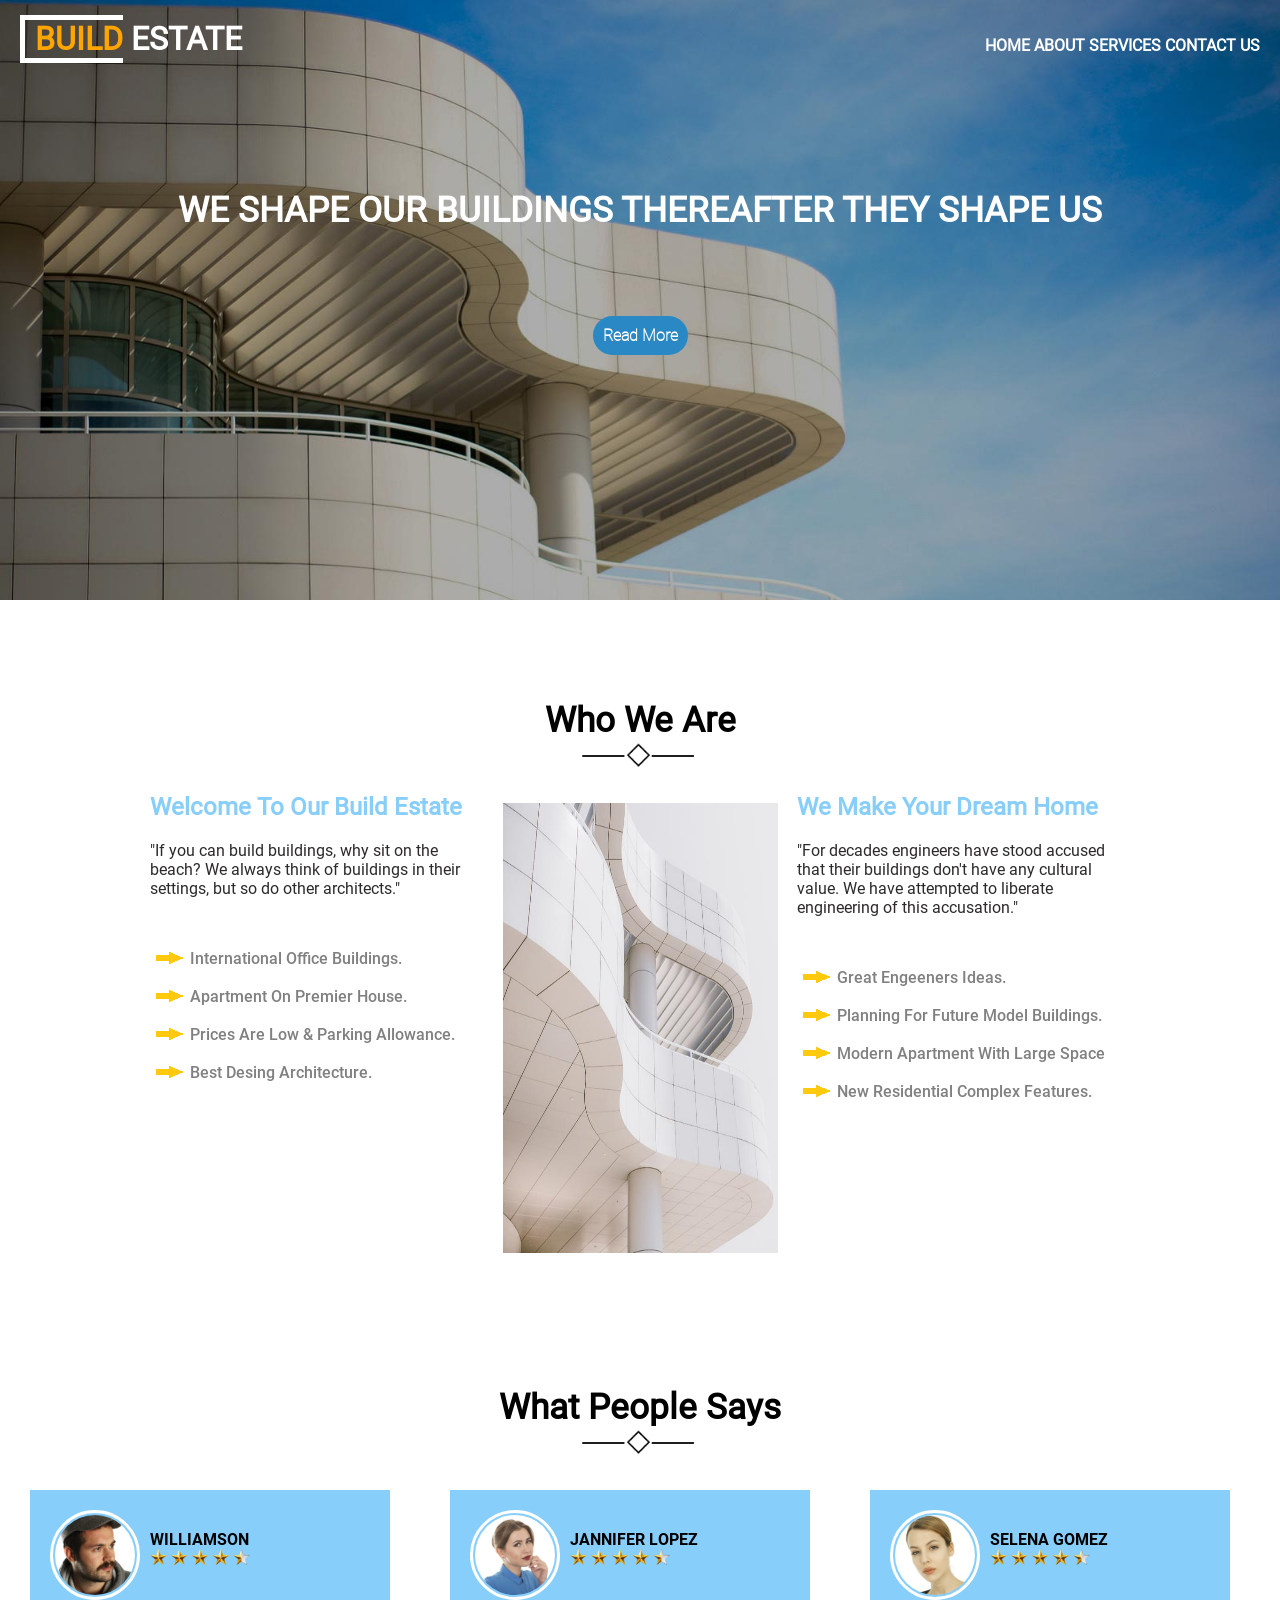
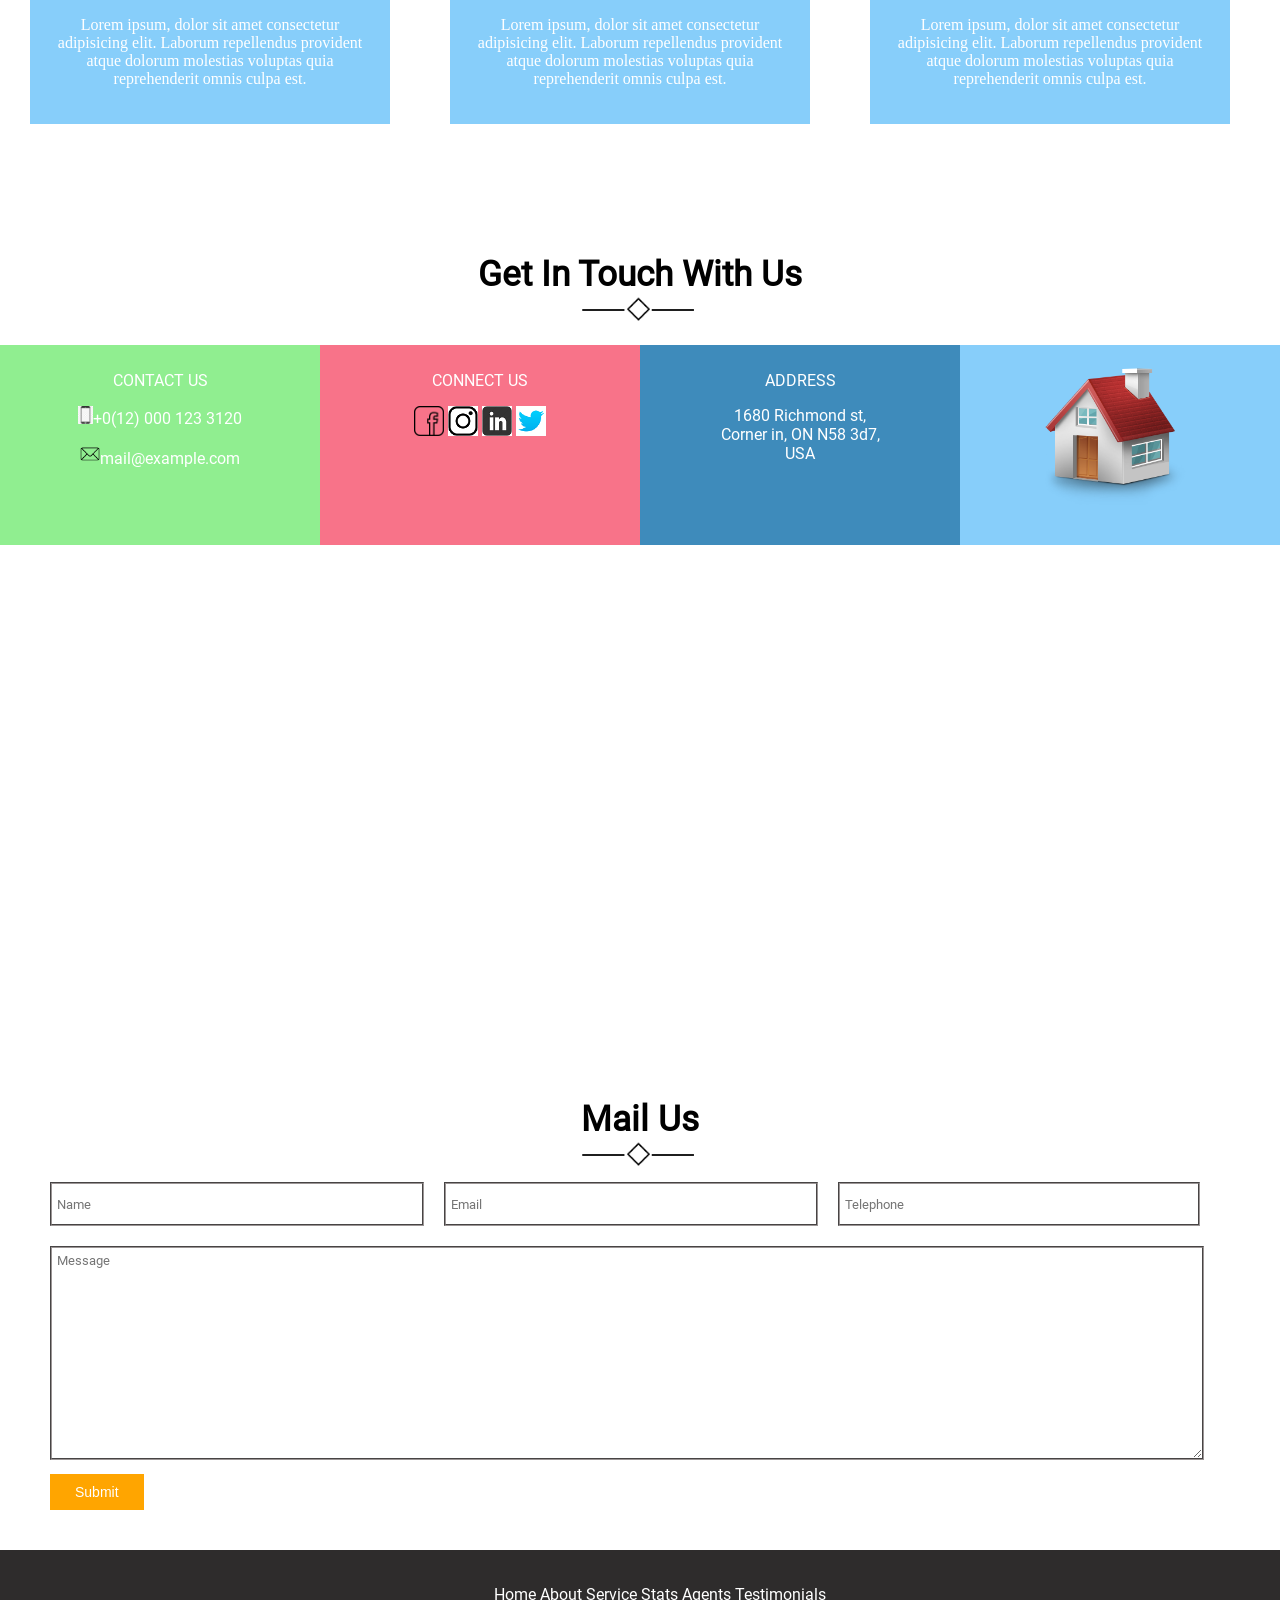
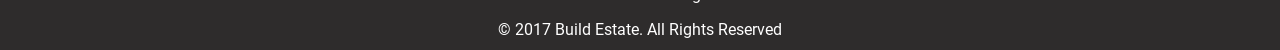
<file: project HTML and CSS/index.html>
<!DOCTYPE html>
<html lang="en">

<head>
    <meta charset="UTF-8">
    <meta name="viewport" content="width=device-width, initial-scale=1.0">
    <meta http-equiv="X-UA-Compatible" content="ie=edge">
    <link rel="stylesheet" href="mobile.css" type="text/css">
    <title>Document</title>
</head>



<body>
    <div class="mobileversion">
        <header>
            
            <div class="firstdiv">
                <h1 class="alllogo"><span class="logo">BUILD</span> ESTATE</h1>
            </div>

            <nav class="header">
                <ul class="list">
                    <li>HOME</li>
                    
                    <li>ABOUT</li>
                    
                    <li>SERVICES</li>
                    
                    <li>CONTACT US</li>
                </ul>
            </nav>

        </header>



        <div class="box cf">
            <p class="imagetext">WE SHAPE OUR BUILDINGS THEREAFTER THEY SHAPE US</p>
            <nav id="firstbutton">
                <a href="#home" class="readmore">Read More</a>
            </nav>

        </div>




<!--Who are we-->

        <div class="threeinrow">

                <h1 class="WhoWeAre">Who We Are</h1>


                <div class="diamondstyle">
                    <img class="diamond" src="./images/diamond.jpg" alt="">
                </div>
            
            
            <section class="mainwhoweare">
                


                <h1 class="welcome">Welcome To Our Build Estate</h1>
                <p class="welcomeparagraph">"If you can build buildings, why sit on the beach? We always think of buildings in their settings,
                    but so
                    do other architects."</p>
                    <br>

                <ul class="arrow">
                    <li>International Office Buildings.</li>
                    <br>
                    <li>Apartment On Premier House.</li>
                    <br>
                    <li>Prices Are Low & Parking Allowance.</li>
                    <br>
                    <li>Best Desing Architecture.</li>
                </ul>
                <br>

            </section>


            <div class="bigimagetwo">
                <img class="aboutimg" src="./images/about.jpg" alt="">
            </div>


            <section id="sectiontwo" class="mainwhoweare">
                <h1 class="welcome">We Make Your Dream Home</h1>
                <p class="welcomeparagraph">"For decades engineers have stood accused that their buildings don't have any cultural value. We
                    have attempted to liberate engineering of this accusation."</p>
                    <br>
                <ul class="arrow">
                    <li>Great Engeeners Ideas.</li>
                    <br>
                    <li>Planning For Future Model Buildings.</li>
                    <br>
                    <li>Modern Apartment With Large Space</li>
                    <br>
                    <li>New Residential Complex Features.</li>
                </ul>
            </section>


        </div>

<!--What people says-->

        <div class="cf">

            <h1 class="WhoWeAre">What People Says</h1>
            <div>

                <div class="diamondstyle">
                    <img class="diamond" src="./images/diamond.jpg" alt="">
                </div>

            </div>

            <div class="testimonials">
                    <div class="imagesandstars"> <img class="peopleimages" src="./images/Williamson.jpg" alt="">
                        
                        <div class="textandstars">
                            WILLIAMSON<br><img class="testimonial-stars" src="./images/testimonial-stars.png" alt="">
                        </div>
                    </div>
                
                <p class="paragraf"> Lorem ipsum,
                    dolor sit amet
                    consectetur adipisicing elit. Laborum repellendus provident atque dolorum
                    molestias voluptas quia reprehenderit omnis culpa est.</p>

            </div>

            <div class="testimonials">
                    <div class="imagesandstars"> <img class="peopleimages" src="./images/jenniferlopez.jpg" alt="">
                        
                        <div class="textandstars">
                            JANNIFER LOPEZ<br><img class="testimonial-stars" src="./images/testimonial-stars.png" alt="">
                        </div>
                    </div>               
                    <p class="paragraf">  Lorem ipsum,
                    dolor sit amet
                    consectetur adipisicing elit. Laborum repellendus provident atque dolorum
                    molestias voluptas quia reprehenderit omnis culpa est.</p>

            </div>

            <div class="testimonials">
                    <div class="imagesandstars"><img class="peopleimages" src="./images/selenagomez.jpg" alt="">

                        <div class="textandstars">
                        SELENA GOMEZ <br><img class="testimonial-stars" src="./images/testimonial-stars.png" alt="">
                    </div>
                </div>
                <p class="paragraf"> Lorem ipsum,
                    dolor sit amet
                    consectetur adipisicing elit. Laborum repellendus provident atque dolorum
                    molestias voluptas quia reprehenderit omnis culpa est.</p>

            </div>
        </div>

<!--Get in touch with us-->


        <h1 class="WhoWeAre">Get In Touch With Us</h1>
        <div>

            <div class="diamondstyle">
                <img id="diamond" src="./images/diamond.jpg" alt="">
            </div>

        </div>
        <br>



<!--Contact Us-->

    <div class="contact">

        <div class="contactbox">
            <p>CONTACT US</p>
            <p><img id="phonedimensions" src="./images/phone.png" alt="">+0(12) 000 123 3120 </p>
            <p><img id="mail" src="./images/mail.png" alt="">mail@example.com</p>
        </div>


        <div class="contactbox1">
            <p>CONNECT US</p>
            <img class="socialmediaicons" src="./images/facebook.ico" alt="">
            <img class="socialmediaicons" src="./images/insta.png" alt="">
            <img class="socialmediaicons" src="./images/linkedin.png" alt="">
            <img class="socialmediaicons" src="./images/twitter.png" alt="">
        
        
        </div>


        <div class="contactbox2">
            <p>ADDRESS</p>
            <p>1680 Richmond st,<br>
                    Corner in, ON N58 3d7,<br>
                    USA</p>

        </div>


        <div class="contactbox3">

        <img id="housedimensions" src="./images/house.png" alt="">
        </div>


<!--Map-->
       <div>
            <iframe src="https://www.google.com/maps/embed?pb=!1m18!1m12!1m3!1d387193.30597903335!2d-74.25986859474052!3d40.69714941180199!2m3!1f0!2f0!3f0!3m2!1i1024!2i768!4f13.1!3m3!1m2!1s0x89c24fa5d33f083b%3A0xc80b8f06e177fe62!2sNew+York%2C+NY%2C+USA!5e0!3m2!1sen!2srs!4v1557350214902!5m2!1sen!2srs" width="100%" height="450" frameborder="0" style="border:0" allowfullscreen></iframe>
       </div> 

<!--Contact form-->


        <h1 class="WhoWeAre">Mail Us</h1>
            <div>

        <div class="diamondstyle">
            <img id="diamond" src="./images/diamond.jpg" alt="">
        </div>


        <form class="formdecoration" action="#">
           
                <input type="text" id="name" name="name" placeholder="Name">
                
                <input type="text" id="email" name="email" placeholder="Email">
                
                <input type="text" id="telephone" name="telephone" placeholder="Telephone">
                
                <textarea id="message" name="message" placeholder="Message" style="height:200px"></textarea> 
                
                <input id="submit" type="submit" value="Submit">
                <br>
        </form>
        




<!--Footer-->

        <footer id="copyright">

<br>
            <ul class="unorderedlist">
                <li>Home</li>      
                <li>About</li>
                <li>Service</li>
                <li>Stats</li>
                <li>Agents</li>
                <li>Testimonials</li>
            </ul>    

        <P>&copy;
                2017 Build Estate. All Rights Reserved</P>

        </footer>

    </div>
</body>

</html>
</file>
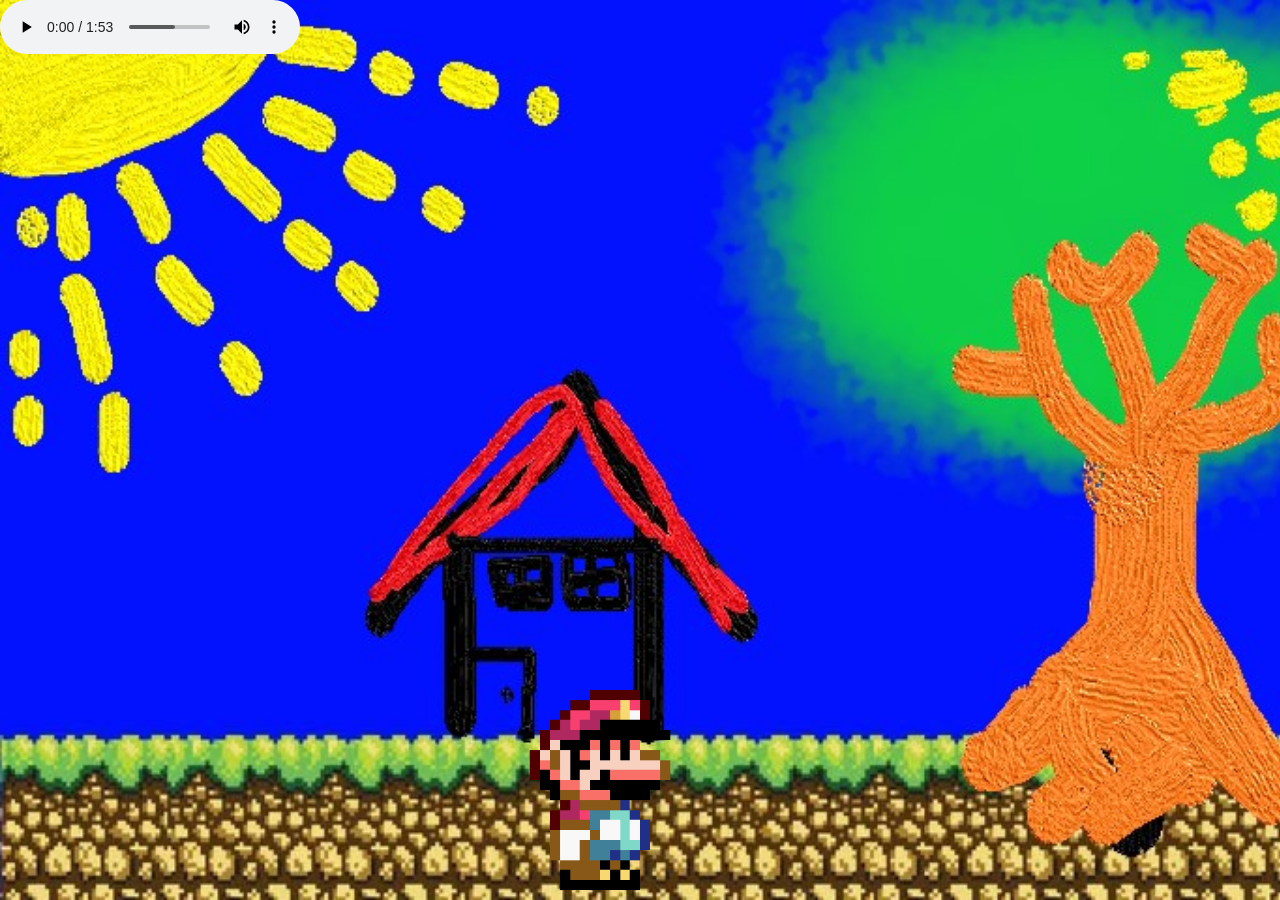
<file: super_mario/index.html>
<!DOCTYPE html>
<html lang="en">

<head>
  <meta charset="UTF-8" />
  <meta name="viewport" content="width=device-width, initial-scale=1.0" />
  <meta http-equiv="X-UA-Compatible" content="ie=edge" />
  <link rel="stylesheet" href="style.css" />
  <title>Document</title>
</head>

<body>
  <div id="back" class="static">
    <img id="stand" class="idle" src="mario.png" alt="dgyi" />
    <img id="run" class="running hide" src="mario_running.gif" alt="sl" />
    <img id="bullet" class="metkic hide" src="bullet.png" alt="bullet">
    <!-- <img id="mushroom" src=alt="mushroom"> -->
    <audio id='audi' class='audio' controls autoplay>
      <source src="audio.mp3" type="audio/mpeg">
    </audio>
  </div>
  <script type="text/javascript" src="main.js"></script>

</body>

</html>
</file>
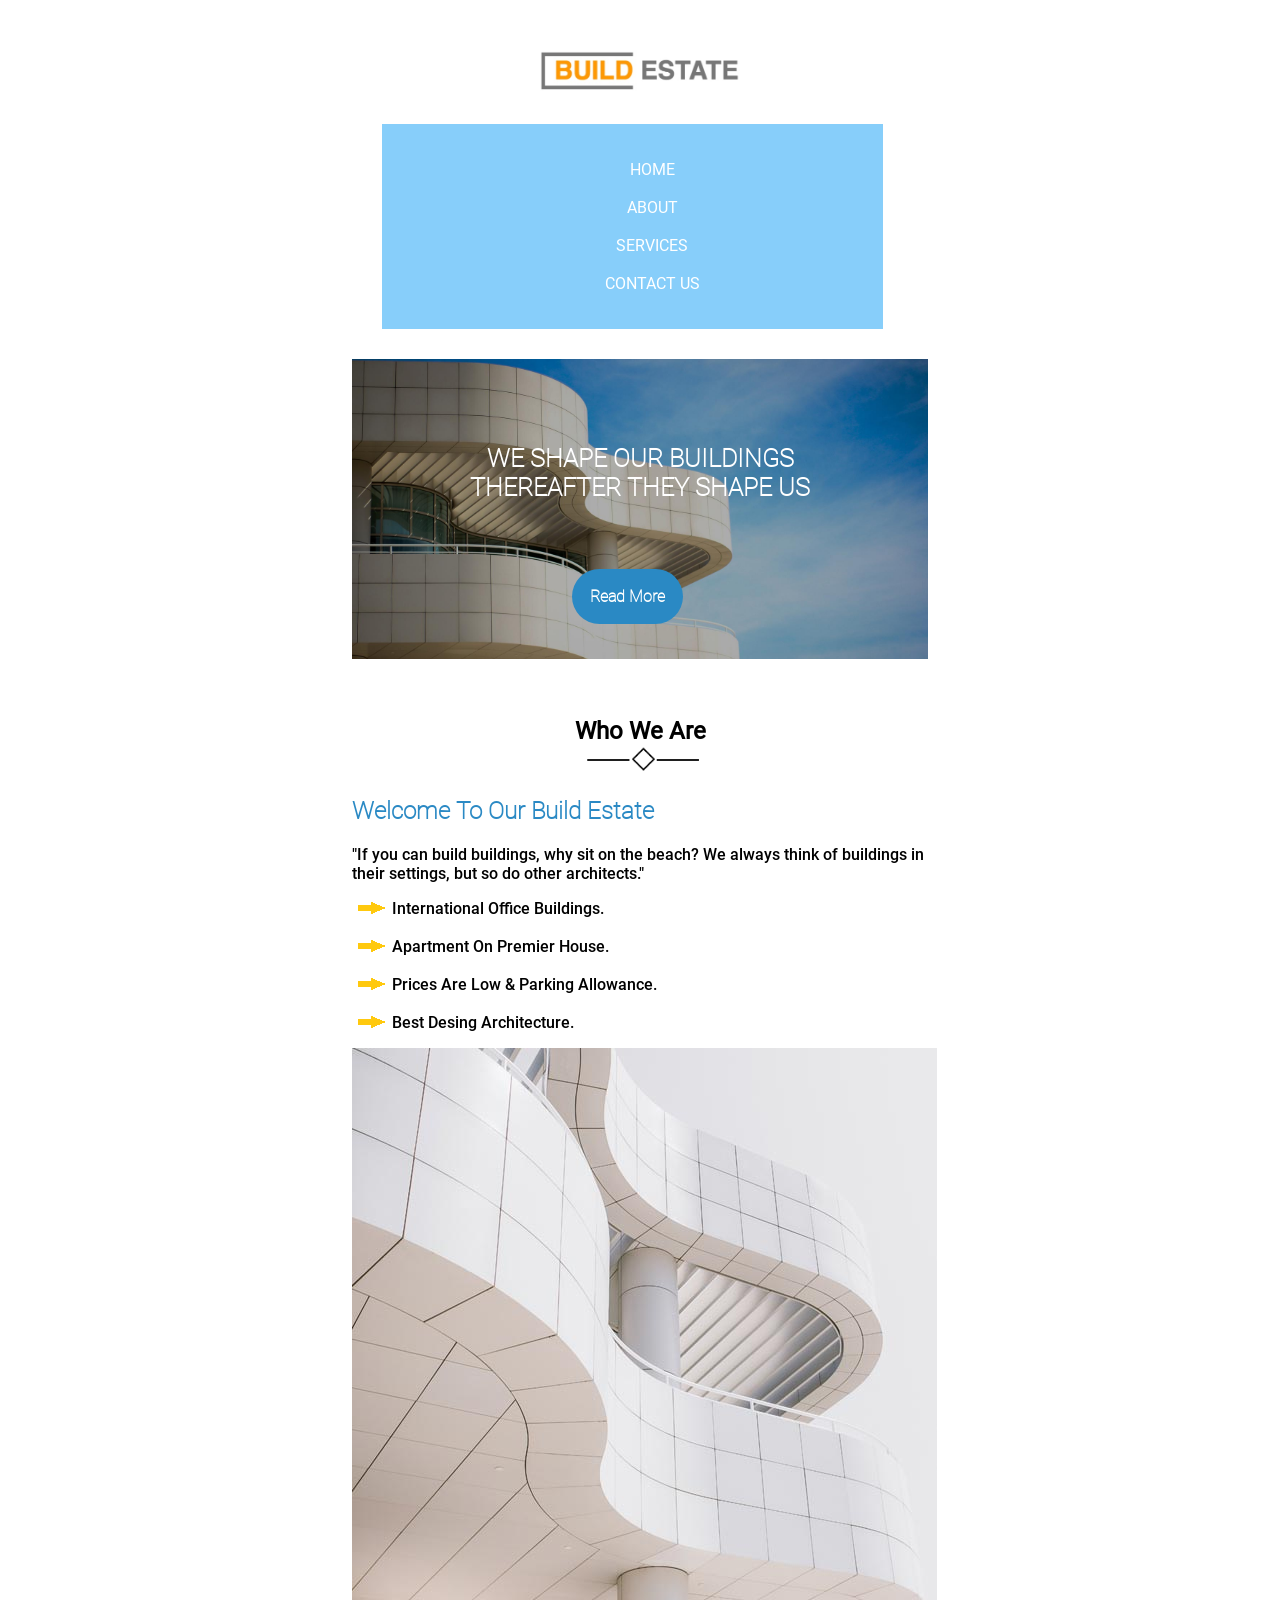
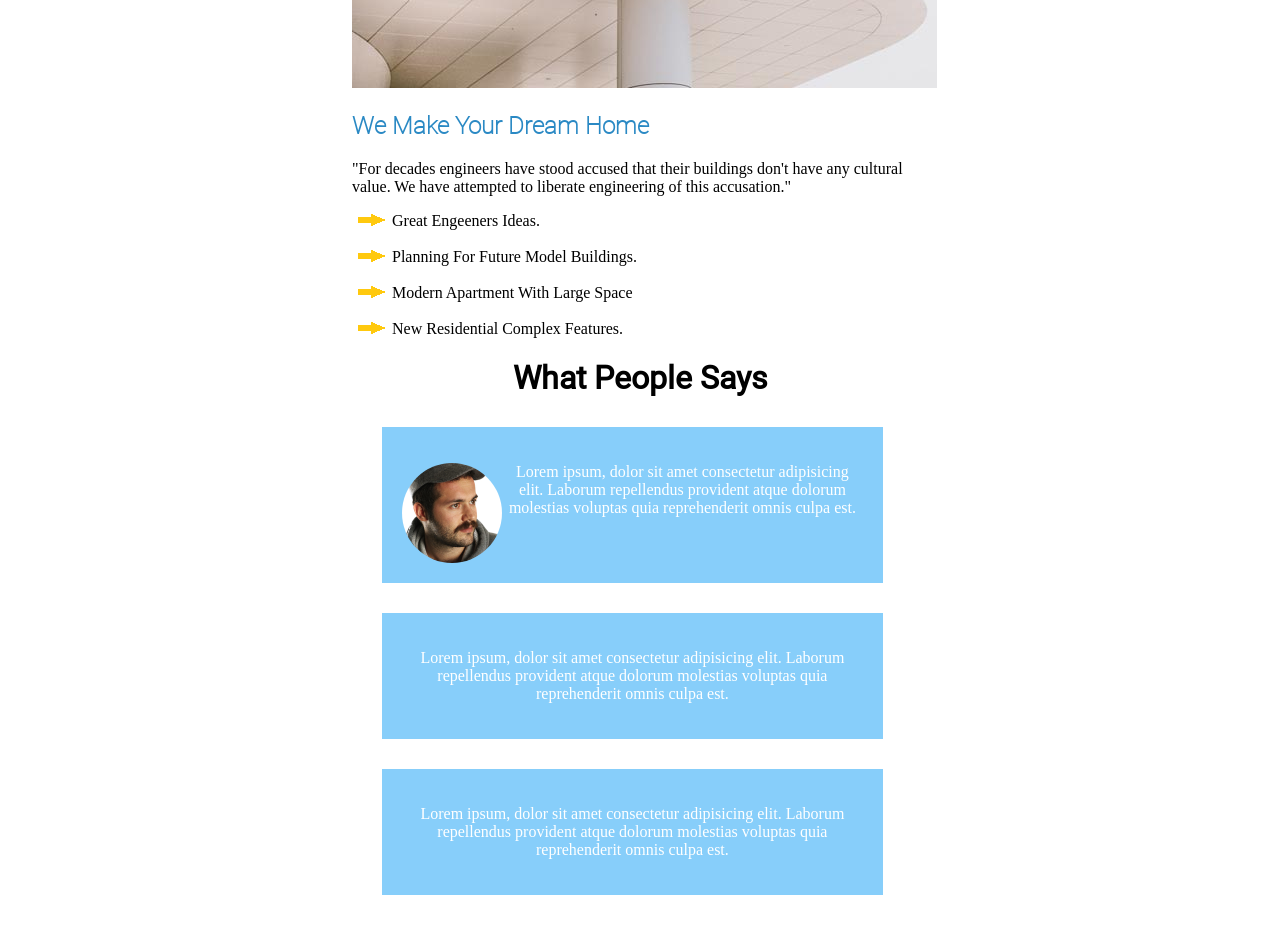
<file: w3d3/index.html>
<!DOCTYPE html>
<html lang="en">

<head>
    <meta charset="UTF-8">
    <meta name="viewport" content="width=device-width, initial-scale=1.0">
    <meta http-equiv="X-UA-Compatible" content="ie=edge">
    <link rel="stylesheet" href="mobile.css" type="text/css">
    <title>Document</title>
</head>

<body>
    <div class="mobileversion">
        <header>
            <img class="logoimage" src="logo.jpg" alt="Build Estate Logo">
            <nav class="header">
                <ul class="list">
                    <li>HOME</li>
                    <br>
                    <li>ABOUT</li>
                    <br>
                    <LI>SERVICES</LI>
                    <br>
                    <li>CONTACT US</li>
                </ul>
            </nav>

        </header>



        <div class="box cf">
            <p class="imagetext">WE SHAPE OUR BUILDINGS THEREAFTER THEY SHAPE US</p>
            <nav>
                <a href="#home" class="readmore">Read More</a>
            </nav>

        </div>






        <div>
            <section class="mainwhoweare">
                <br>
                <br>

                <h1 class="WhoWeAre">Who We Are</h1>


                <div>
                    <img id="diamond" src="./images/diamond.jpg" alt="">
                </div>


                <h1 class="welcome">Welcome To Our Build Estate</h1>
                <p>"If you can build buildings, why sit on the beach? We always think of buildings in their settings,
                    but so
                    do other architects."</p>

                <ul class="arrow">
                    <li>International Office Buildings.</li>
                    <br>
                    <li>Apartment On Premier House.</li>
                    <br>
                    <li>Prices Are Low & Parking Allowance.</li>
                    <br>
                    <li>Best Desing Architecture.</li>
                </ul>

            </section>


            <div>
                <img src="./images/about.jpg" alt="">
            </div>


            <section>
                <h1 class="welcome">We Make Your Dream Home</h1>
                <p>"For decades engineers have stood accused that their buildings don't have any cultural value. We
                    have attempted to liberate engineering of this accusation."</p>
                <ul class="arrow">
                    <li>Great Engeeners Ideas.</li>
                    <br>
                    <li>Planning For Future Model Buildings.</li>
                    <br>
                    <li>Modern Apartment With Large Space</li>
                    <br>
                    <li>New Residential Complex Features.</li>
                </ul>
            </section>


        </div>



        <div>
            <h1 class="WhoWeAre">What People Says</h1>
            <div>


            </div>

            <div class="testimonials cf">
                <p> <img class="peopleimages" src="./images/Williamson.jpg" alt="">Lorem ipsum,
                    dolor sit amet
                    consectetur adipisicing elit. Laborum repellendus provident atque dolorum
                    molestias voluptas quia reprehenderit omnis culpa est.</p>

            </div>

            <div class="testimonials">

                <p>Lorem ipsum, dolor sit amet consectetur adipisicing elit. Laborum repellendus provident atque dolorum
                    molestias voluptas quia reprehenderit omnis culpa est.</p>
            </div>

            <div class="testimonials">
                <p>Lorem ipsum, dolor sit amet consectetur adipisicing elit. Laborum repellendus provident atque dolorum
                    molestias voluptas quia reprehenderit omnis culpa est.</p>
            </div>

        </div>







    </div>
</body>

</html>
</file>
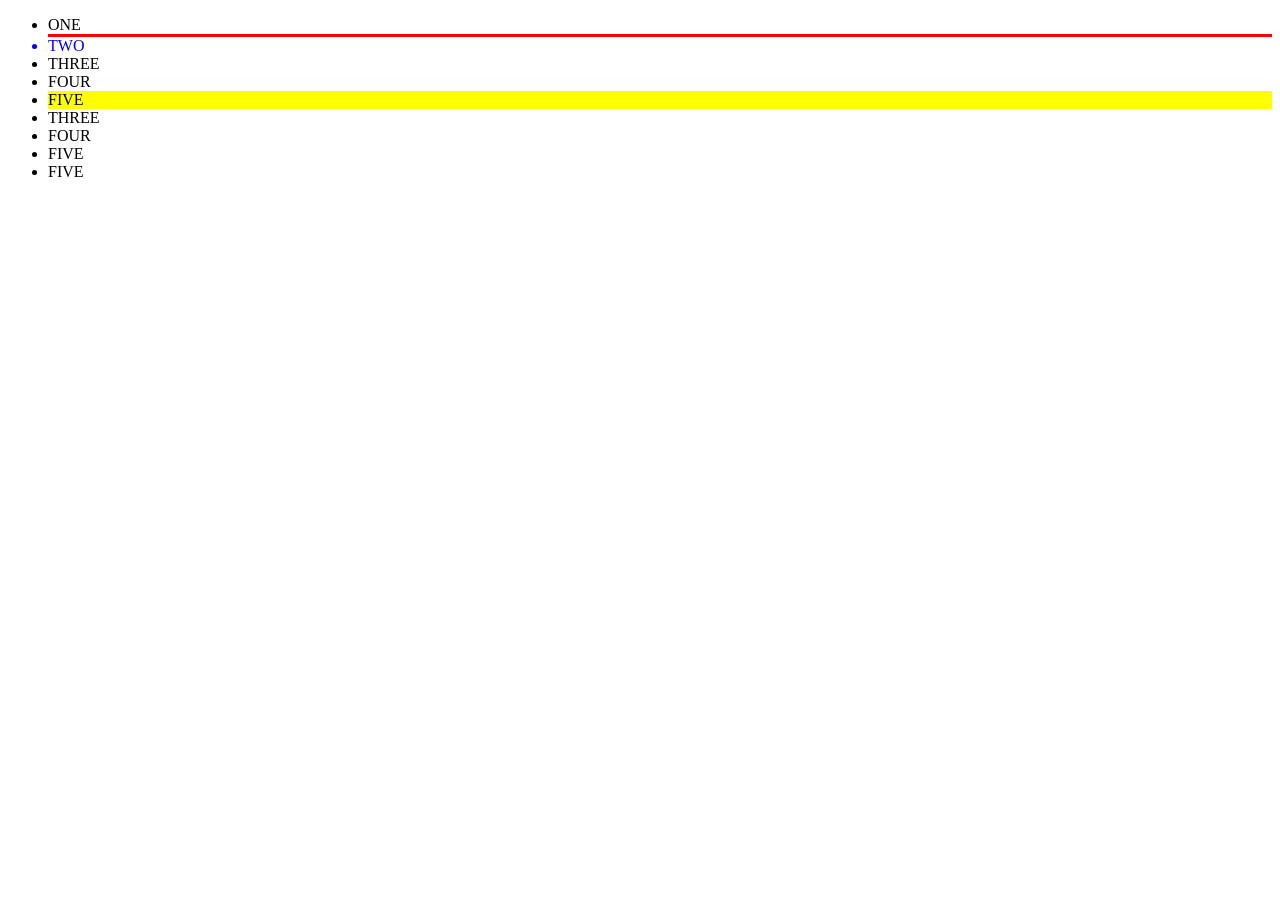
<file: jQuery/selecting/index.html>
<!DOCTYPE html>
<html>

<head>
    <meta charset="UTF-8">
    <meta name="viewport" content="width=device-width, initial-scale=1.0">
    <title>Document</title>
</head>

<body>
    <ul>
        <li>One</li>
        <li class='active'>Two</li>
        <li>Three</li>
        <li>Four</li>
        <li>Five</li>
        <li>Three</li>
        <li>Four</li>
        <li>Five</li>
        <li>Five</li>
    </ul>
    <script src="https://code.jquery.com/jquery-3.4.1.min.js"
        integrity="sha256-CSXorXvZcTkaix6Yvo6HppcZGetbYMGWSFlBw8HfCJo=" crossorigin="anonymous"></script>
    <script src="selecting.js"></script>
</body>

</html>
</file>
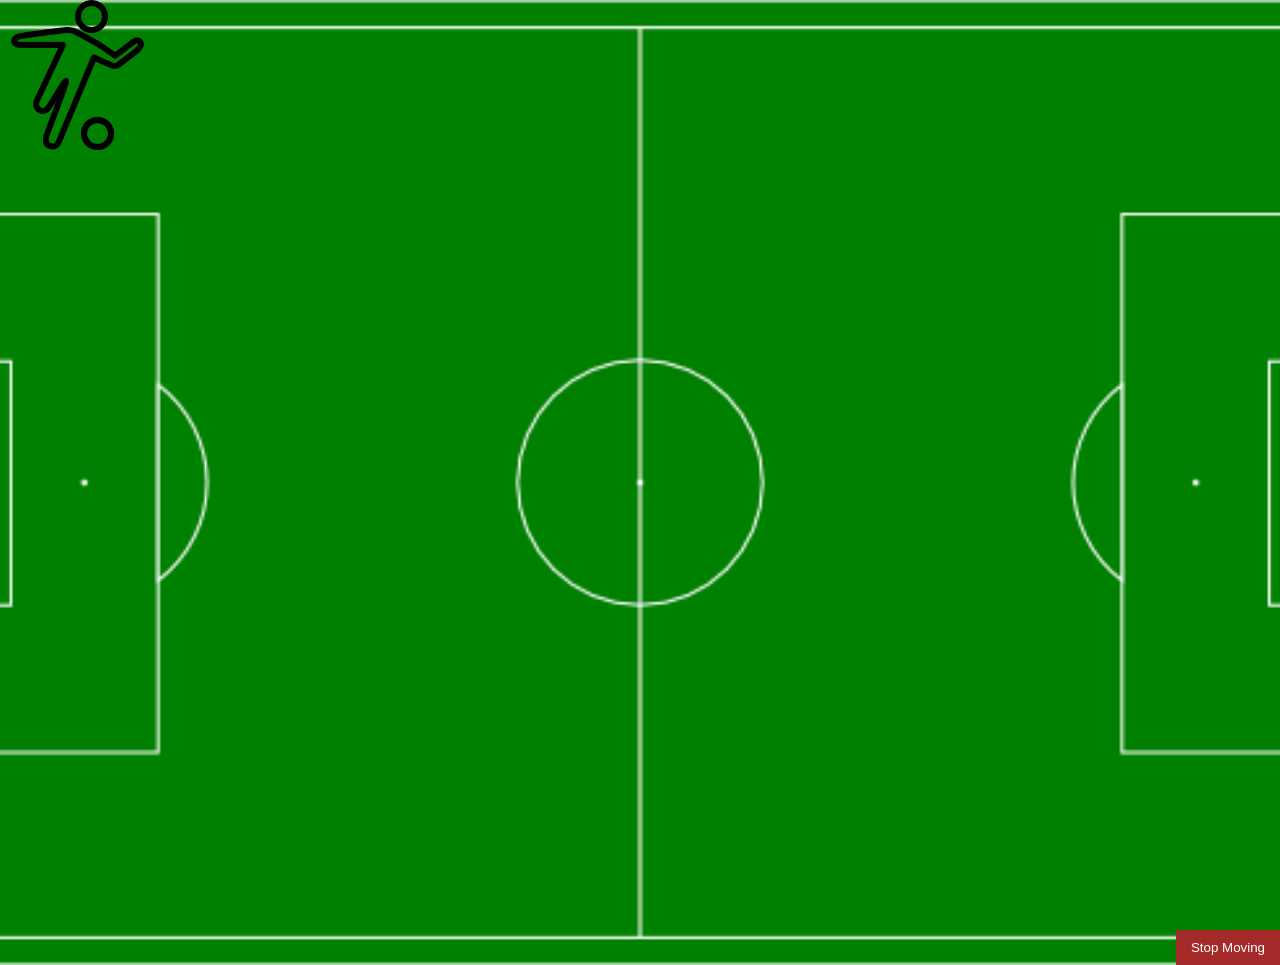
<file: jQuery/soccerPlayer-jQuery/index.html>
<!DOCTYPE html>
<html>

<head>
    <meta charset="UTF-8">
    <meta name="viewport" content="width=device-width, initial-scale=1.0">
    <link rel="stylesheet" href="style.css" type="text/css">
    <title>Soccer Player</title>
</head>

<body>
    <div class="field">
        <div class="player"><img src="images/player.png" alt="soccer-player"></div>

        <div class="submit">
            <input type="submit" value="Stop Moving">
        </div>
    </div>

    <script src="https://code.jquery.com/jquery-3.4.1.min.js"
        integrity="sha256-CSXorXvZcTkaix6Yvo6HppcZGetbYMGWSFlBw8HfCJo=" crossorigin="anonymous"></script>
    <script type="text/javascript" src="soccerPlayer.js"></script>
</body>

</html>
</file>
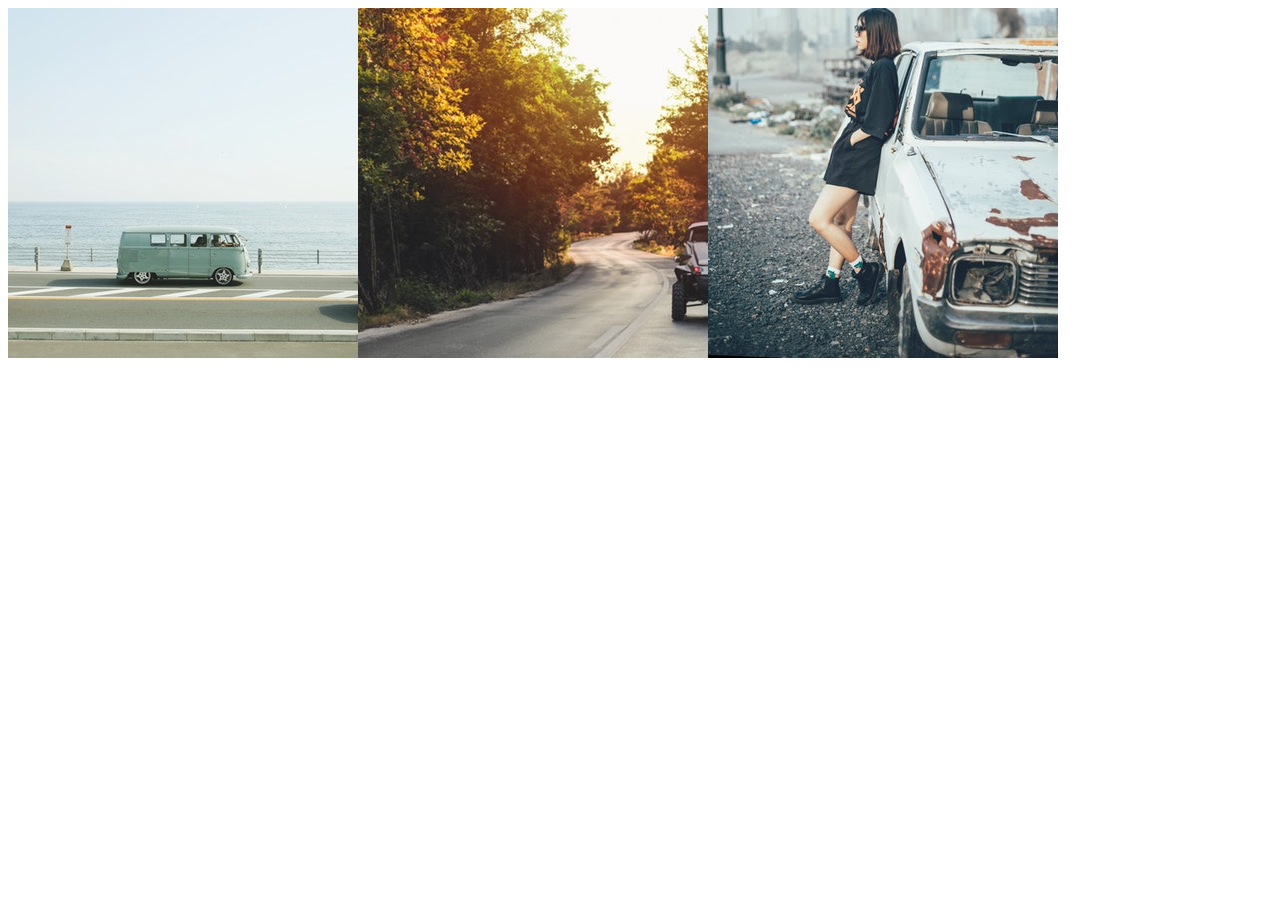
<file: jQuery/traversingGallery - jQuery/index.html>
<!DOCTYPE html>
<html>

<head>
    <meta charset="UTF-8">
    <meta name="viewport" content="width=device-width, initial-scale=1.0">

    <title>Document</title>
</head>

<body>

    <div class="firstGallery"></div>
    <div class="secondGallery"></div>

    <script src="https://code.jquery.com/jquery-3.4.1.min.js"
        integrity="sha256-CSXorXvZcTkaix6Yvo6HppcZGetbYMGWSFlBw8HfCJo=" crossorigin="anonymous"></script>
    <script src="insertElem.js"></script>
</body>

</html>
</file>
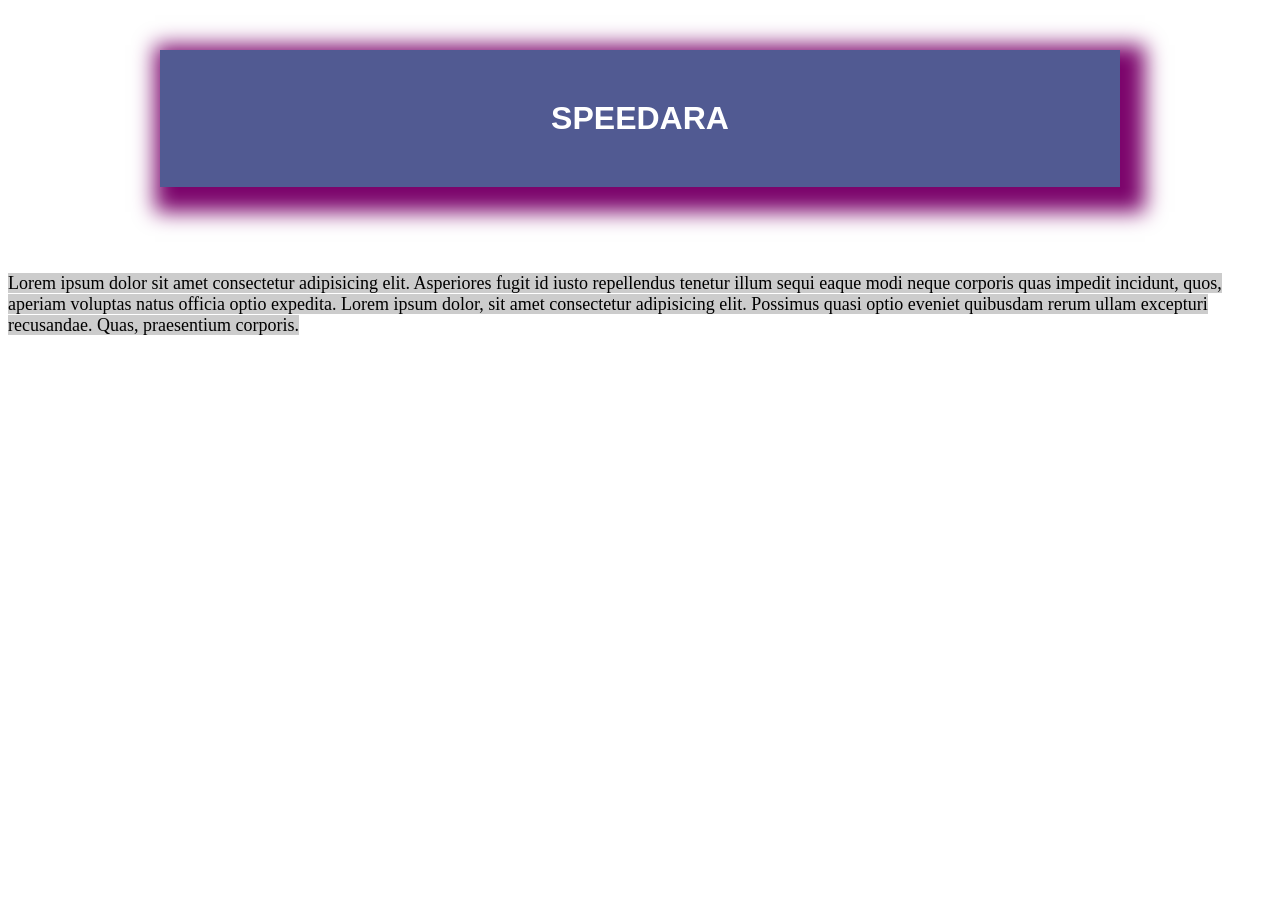
<file: Week2/Boxes/padding/index.html>
<!DOCTYPE html>
<html lang="en">

<head>
    <meta charset="UTF-8">
    <meta name="viewport" content="width=device-width, initial-scale=1.0">
    <meta http-equiv="X-UA-Compatible" content="ie=edge">
    <link rel="stylesheet" href="main.css">
    <title>Document</title>
</head>

<body>
    <h1 class="naslov" align='center'>SPEEDARA</h1><br><br>
    <p class="first">Lorem ipsum dolor sit amet consectetur adipisicing elit. Asperiores fugit id iusto repellendus
        tenetur illum sequi eaque modi neque corporis quas impedit incidunt, quos, aperiam voluptas natus officia optio
        expedita. Lorem ipsum dolor, sit amet consectetur adipisicing elit. Possimus quasi optio eveniet quibusdam
        rerum ullam
        excepturi recusandae. Quas, praesentium corporis.</p>
    <p class="second">Lorem, ipsum dolor sit amet consectetur adipisicing elit. Perferendis, delectus cum! Doloribus
        nostrum tenetur ea labore aut? Reprehenderit debitis, ducimus eius doloremque sequi, nesciunt molestiae
        voluptate aperiam commodi beatae consequatur.Lorem ipsum dolor sit amet consectetur adipisicing elit. Neque
        praesentium nisi nam in error
        assumenda natus aut,
        libero dicta tempore!</p>
    <p class="third">Lorem ipsum dolor sit amet, consectetur adipisicing elit. Dolor natus enim iste numquam soluta
        ratione libero laboriosam necessitatibus consequuntur, fuga tenetur similique magni qui ad repellendus? Dolor
        quis voluptatum optio!Lorem ipsum dolor sit amet consectetur adipisicing elit. Nam accusantium dolorum vel,
        possimus vero
        recusandae
        placeat dignissimos libero! Sequi, officia?</p>



</body>

</html>
</file>
<file: project HTML and CSS/mobile.css>
@font-face {
    font-family: "Roboto-Regular"; 
    src: url(./fonts/Roboto-Regular.woff) format('truetype');
    font-family: "Roboto-Regular"; 
}
@font-face { 
    src: url(./fonts/Roboto-Regular.ttf);
    font-family: "Roboto-Bold"; 
    src: url(./fonts/Roboto-Bold.ttf);
}
@font-face {
    font-family: "Roboto-Thin"; 
    src: url(./fonts/Roboto-Thin.woff);
    font-family: "Roboto-Thin"; 
    src: url(./fonts/Roboto-Thin.ttf);
}
@font-face {
    font-family: "Roboto-Medium"; 
    src: url(./fonts/Roboto-Medium.ttf);
    font-family: "Roboto-Medium"; 
    src: url(./fonts/Roboto-Medium.woff);
}



.cf::before,
.cf::after{
    content: "";
    display: table;
}
.cf::after{
    clear: both;
}




/* .mobileversion{
    width: 576px;
             
} */

body {
    margin: 0;
    margin-top: 20px;
}



/* .logoimage{
    display: block;
    margin: auto;
    width: 200px;
    padding-top: 50px;

} */

.alllogo{
    display: block;
    margin: auto;
    font-family: "Roboto-Regular";
    color: gray;
    text-align: center;
    position: relative;

    
}

.logo{
    font-weight: bold;
    border: 5px solid gray;
    color:  orange;
    padding-left: 10px;
    border-right: none;       
}


.header{

    background-color: lightskyblue;
    text-align: center;
    padding: 15px;
    color:white;
    width: 85%;
    margin: 30px;

}

.list{
    list-style: none;
    font-family: "Roboto-Regular";
    font-weight: bold;
    text-align: center;
}



.imagetext{

color: white;
font-family: "Roboto-Thin"; 
font-weight: bolder;
font-size: 25px;
text-align: center;
padding: 60px;
}


div.box.cf{
background-image: url("./images/banner3.jpg");
width: 100%;
height: 300px;
background-size: cover;
}

.readmore{
    font-family: "Roboto-Thin";
    border-radius: 70px;
    background-color: rgb(42, 137, 196);
    color: white;
    padding: 10px;
    font-weight: bolder;
    text-decoration: none;
    margin-left: 220px;
}



.mainwhoweare{
    font-family: "Roboto-Medium";
}

/*Who we are*/

.WhoWeAre{
font-family: "Roboto-Regular";
text-align: center;
margin-bottom: 0;
margin-top: 100px;
font-size: 35px;
}

/* .diamond{
margin-left: 40%;
} */

.diamondstyle{
    text-align: center;

}

.welcome{
    color: lightskyblue;
    font-family: "Roboto-Regular";
}

.welcomeparagraph{
    color: rgb(44, 42, 42);
    font-family: "Roboto-Regular";
}

.arrow{
    list-style-image: url(./images/strelica.jpg);
    color: gray;
}




.aboutimg{
    width: 85%;
    height: 450px;
    margin: 30px;
}


/*What people says*/

.testimonials{
    background-color: lightskyblue;
    text-align: center;
    padding: 20px;
    color:white;
    width: 80%;
    margin: 30px;
    clear: left;
}

.peopleimages{
     border-radius: 50%;
     display: inline-block;
     float: left;
     width: 80px;
     position: relative;  
     padding: 2px;  
     border: solid white;
     
}

.imagesandstars{
    position: relative;   
    color: black;
    font-family: "Roboto-Bold";
    text-align: left;
}

.imagesandstars > img {
    margin-right: 10px;
}

.textandstars {
    padding-top: 20px;
}

.testimonial-stars{
    position: relative;   
    width: 100px;
    float: left;
}

.paragraf{
    position: relative;   
    display: inline-block;
}



/*contact us*/

.contact{
    width: 100%;
}

.contactbox{
    background-color: lightgreen;
    width: 50%;
    float: left;
    text-align: center;
    color: white;
    padding: 10px;
    box-sizing: border-box;
    height: 200px;
    font-family: "Roboto-Regular"
}

.contactbox1{
    background-color:rgb(248, 115, 137);
    width: 50%;
    float: left;
    text-align: center;
    color: white;
    padding: 10px;
    height: 200px;
    box-sizing: border-box;
    font-family: "Roboto-Regular"
}

.contactbox2{
    background-color: rgb(62, 139, 187);
    width: 50%;
    float: left;
    text-align: center;
    color: white;
    padding: 10px;
    box-sizing: border-box;
    height: 200px;
    font-family: "Roboto-Regular"
}

.contactbox3{
    background-color: lightskyblue;
    width: 50%;
    float: left;
    box-sizing: border-box;
    padding: 10px;
    height: 200px;
    font-family: "Roboto-Regular";
    text-align: center;
}


#phonedimensions{
    width: 15px;
}

#mail{
    width: 20px;
}

#housedimensions{
    width: 50%;

   
}

.socialmediaicons{
    width: 30px;
}


/*contact form*/

#name{
    width: 95%;
    margin: 10px;
    border: 2px groove rgb(155, 149, 149);
    height: 30px;
    padding: 5px;
    font-family: "Roboto-Regular";
}

#email{
    width: 95%;
    margin: 10px;
    border: 2px groove rgb(155, 149, 149);
    height: 30px;
    padding: 5px;
    font-family: "Roboto-Regular";
}

#telephone{
    width: 95%;
    margin: 10px;
    border: 2px groove rgb(155, 149, 149);
    height: 30px;
    padding: 5px;
    font-family: "Roboto-Regular";
}

#message{
    width: 95%;
    margin: 10px;
    border: 2px groove rgb(155, 149, 149);
    height: 30px;
    padding: 5px;
    font-family: "Roboto-Regular";
}

#submit{
    background-color: orange;
    border: 0; 
    padding: 10px 25px; 
    color: #fff; 
    font-size: 14px;
    margin-left: 10px; 
    margin-bottom: 40px;
}

.formdecoration{
    border-radius: 50%;
    max-width: 1200px;
    margin: auto;
}





/*footer*/

.unorderedlist{
    list-style-type: none;
    padding: 0 px;
    color: white;
    background-color: rgb(46, 44, 44);
    text-align: center;
    font-family: "Roboto-Regular";
    
}

.unorderedlist li{
    display: inline;
    background-color: rgb(46, 44, 44);
    font-family: "Roboto-Regular";
}

#copyright{
    color: white;
    background-color: rgb(46, 44, 44);
    width: 100%;
    text-align: center;
    height: 100px;
    font-family: "Roboto-Regular";
}










/* MEDIUM DEVICES*/


@media only screen and (min-width: 768px){

    .list li{
        display: inline;
    }


    .header{

        background-color: transparent;
        
        position: absolute;
        top: 20px;
        right: 20px;
        width: auto;
        margin: 0;
        padding: 0;
    }

    .firstdiv{
        position: absolute;
        top: 20px;
        left: 20px;     

    }
    .alllogo{
        color:white;
        
        
    }
    
    .logo{
        border-color: white;
       
    }

    div.box.cf{

        height: 600px;
        }

        body {
            margin: 0;

        }

        .imagetext{
        margin-top: 130px;
        font-family: "Roboto-Regular";
        font-size: 35px;
            }

        #firstbutton{
            text-align: center;
        }

        .readmore{
 
            margin-left: 0;
        }


        .diamondstyle{
            text-align: center;
        
        }
        /* .diamond{
            margin: 0;
            } */



        .mainwhoweare{
            float: left;
            width: 50%;
            }

        .bigimagetwo{
            float: left;
            width: 50%;
        }

        #sectiontwo{
            float: left;
            width: 100%;
        }
        .arrow{
         margin-bottom: 50px;
        }

        .testimonials{
            float: left;
            clear: none;
            width: 36%;
        }

        #name{
            width: 29%;
            float: left;

        }
        
        #email{
            width: 29%;
            float: left;

        }
        
        #telephone{            
            width: 28%;
            float: left;

        }
        

}














/* LARGE DEVICES */

@media only screen and (min-width: 1000px){


    .threeinrow::before,
    .threeinrow::after{
        content: "";
        display: table;
        }
    .threeinrow::after{
        clear: both;
}
    
    .threeinrow{
        margin: 0 150px;

        }

    .mainwhoweare{
        float: left;
        width: 33%;
        }

    .bigimagetwo{
            float: left;
            width: 33%;
        }

    #sectiontwo{
        float: left;
        width: 33%;
    }

    .testimonials{
        float: left;
        clear: none;
        width: 25%;
    }

    .contactbox{
        width: 25%;
    }
    
    .contactbox1{
        width: 25%;
    }
    
    .contactbox2{
        width: 25%;
    }
    
    .contactbox3{
        width: 25%;
    }

    #name{
        width: 30%;
    }
    
    #email{
        width: 30%;
    }

    #telephone{            
        width: 29%;
    }

}
</file>
<file: super_mario/style.css>
body {
    margin: 0;
    padding: 0;
}

.idle {
    position: absolute;
    height: 200px;
    left: 500px;
    top: 690px;
}

.running {
    position: absolute;
    height: 200px;
    left: 500px;
    top: 690px;
}

.static {
    position: relative;
    background: url("bg.jpg");
    background-position: 0 0;
    height: 100vh;
    background-repeat: repeat-x;
    background-size: cover;
}

.mooving {
    position: relative;
    background: url("bg.jpg");
    background-position: 0 0;
    height: 100vh;
    background-repeat: repeat-x;
    background-size: cover;
    animation: animate 1s linear infinite;

}

.hide {
    display: none;
}

@keyframes animate {
    from {
        background-position: 1800px 0;
    }

    to {
        background-position: 0 0;
    }
}

.metkic {
    position: absolute;
    top: 770px;
    left: 20px;
    height: 70px;




}
</file>
<file: w3d3/mobile.css>
@font-face {
    font-family: "Roboto-Regular"; 
    src: url(./fonts/Roboto-Regular.woff) format('truetype');
    font-family: "Roboto-Regular"; 
}
@font-face { 
    src: url(./fonts/Roboto-Regular.ttf);
    font-family: "Roboto-Bold"; 
    src: url(./fonts/Roboto-Bold.ttf);
}
@font-face {
    font-family: "Roboto-Thin"; 
    src: url(./fonts/Roboto-Thin.woff);
    font-family: "Roboto-Thin"; 
    src: url(./fonts/Roboto-Thin.ttf);
}
@font-face {
    font-family: "Roboto-Medium"; 
    src: url(./fonts/Roboto-Medium.ttf);
    font-family: "Roboto-Medium"; 
    src: url(./fonts/Roboto-Medium.woff);
}



.cf::before,
.cf::after{
    content: "";
    display: table;
}
.cf::after{
    clear: both;
}




.mobileversion{
    width: 576px;
   
        
    
}

body {
    width: 576px;
    margin: 0 auto;

 
}

/* .bannerimage{
    width: 100%;

} */

.logoimage{
    display: block;
    margin: auto;
    width: 200px;
    padding-top: 50px;

}


.header{

    background-color: lightskyblue;
    text-align: center;
    padding: 20px;
    color:white;
    width: 80%;
    margin: 30px;
}

.list{
    list-style: none;
    font-family: "Roboto-Regular";
}



.imagetext{

color: white;
font-family: "Roboto-Thin"; 
font-weight: bolder;
font-size: 25px;
text-align: center;
padding: 60px;
}


div.box.cf{
background-image: url("./images/banner3.jpg");
width: 100%;
height: 300px;
background-size: cover;
}

.readmore{
    font-family: "Roboto-Thin";
    border-radius: 70px;
    background-color: rgb(42, 137, 196);
    color: white;
    padding: 18px;
    font-weight: bold;
    text-decoration: none;
    margin-left: 220px;
}



.mainwhoweare{
    font-family: "Roboto-Medium";
}


.WhoWeAre{
font-family: "Roboto-Regular";
text-align: center;
margin-bottom: 0;
}

#diamond{
margin-left: 40%;
}

.welcome{
    color: rgb(42, 137, 196);
    font-family: "Roboto-Thin";
}


.arrow{
    list-style-image: url(./images/strelica.jpg);
}


.testimonials{
    
    background-color: lightskyblue;
    text-align: center;
    padding: 20px;
    color:white;
    width: 80%;
    margin: 30px;
    clear: left;

}

.peopleimages{
 border-radius: 50%;
 display: inline-block;
 float: left;
width: 100px;
 
}
</file>
<file: jQuery/soccerPlayer-jQuery/style.css>
body {
  margin: 0;
}

.field {
  position: relative;
  width: 100%;
  height: 965px;
  background-image: url("images/field.png");
  background-repeat: no-repeat;
  background-size: cover;
  background-position: center center;
}

.player img {
  position: absolute;
  top: 0;
  left: 0;
  width: 150px;
}

.field .submit {
  position: absolute;
  right: 0;
  bottom: 0;
}

.field .submit input {
  background-color: brown;
  color: white;
  border: none;
  padding: 10px 15px;
}
</file>
<file: Week2/Boxes/padding/main.css>
p {
    background-color: #ccc;
    display: inline;
    padding: 0px;
    margin-right: 20px;
    font-size: 18px;
}
.second{
    display:none
}
.third{
    visibility: hidden;
}
.naslov{
    display:block;
    width: 960px;
    margin: 50px auto;
    padding: 50px 0;
    background: rgb(81, 90, 146);
    color: white;
    font-family: Arial, Helvetica, sans-serif;
    box-shadow: 10px 10px 20px 15px rgb(124, 5, 108);
    
    
}

/* .first, .third {
  
} */
/* .second {
    padding-top: 50px;
}
.first{
    width: 300px;
    margin:50px;
}
.second{
    width: 400px;
    margin: 0 auto;

}
.third{
    width: 200px;
    margin-left: 100px;
} */
</file>
